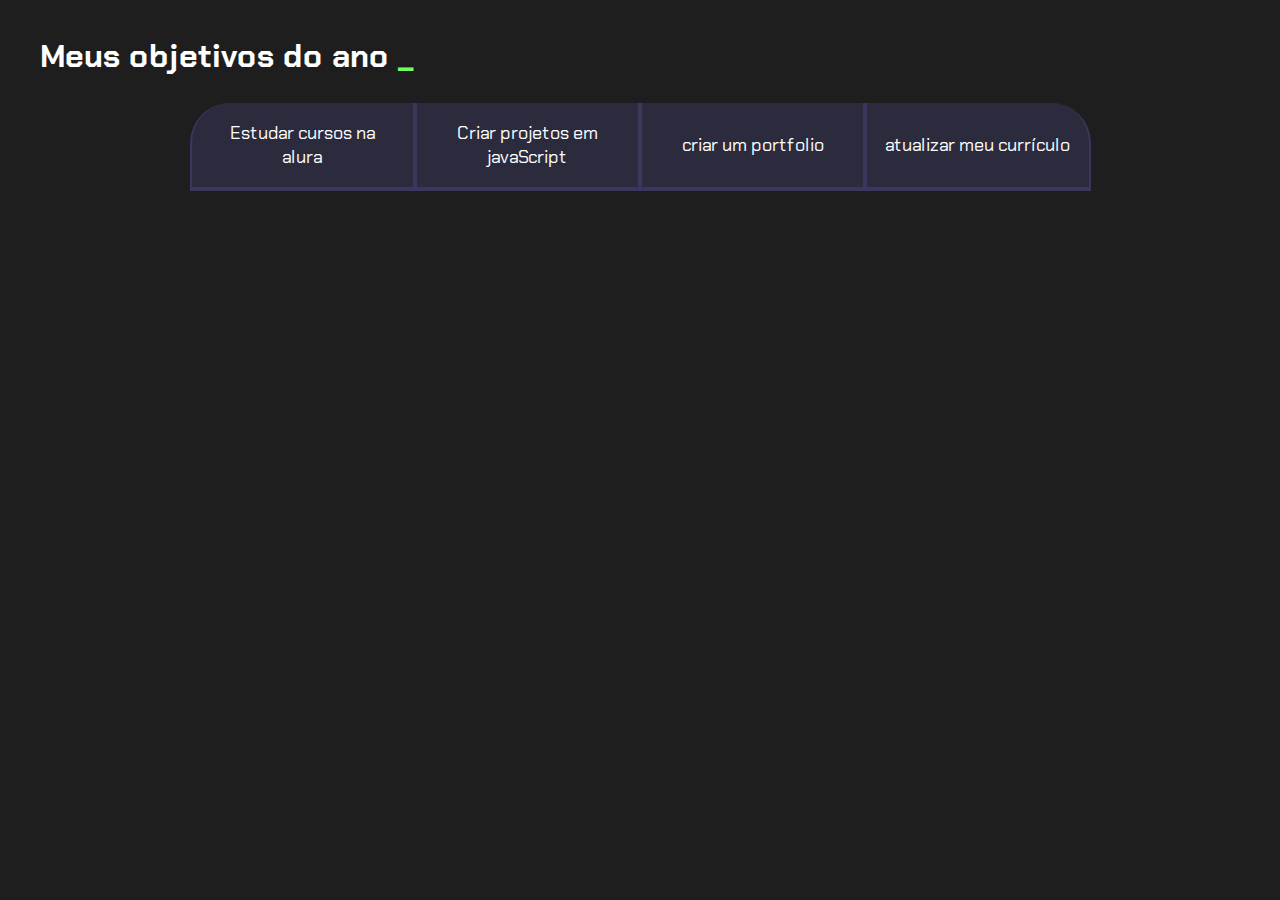
<file: index.html>
<!DOCTYPE html>
<html lang="pt-br">
<head>
    <meta charset="UTF-8">
    <meta http-equiv="X-UA-Compatible" content="IE=edge">
    <meta name="viewport" content="width=device-width, initial-scale=1.0">
    <title>Meus objetivos do ano</title>
    <link rel="stylesheet" href="stile.css">
</head>
<body>
 <section class="conteudo-principal">
    <h2 class="titulo-principal">Meus objetivos do ano <span>_</span> </h2>
    <div class="botoes">
        <button class="botao">Estudar cursos na alura</button>
        <button class="botao">Criar projetos em javaScript</button>
        <button class="botao">criar um portfolio</button>
        <button class="botao">atualizar meu currículo</button>

        
    </div>


 </section>

</body>
</html>
</file>
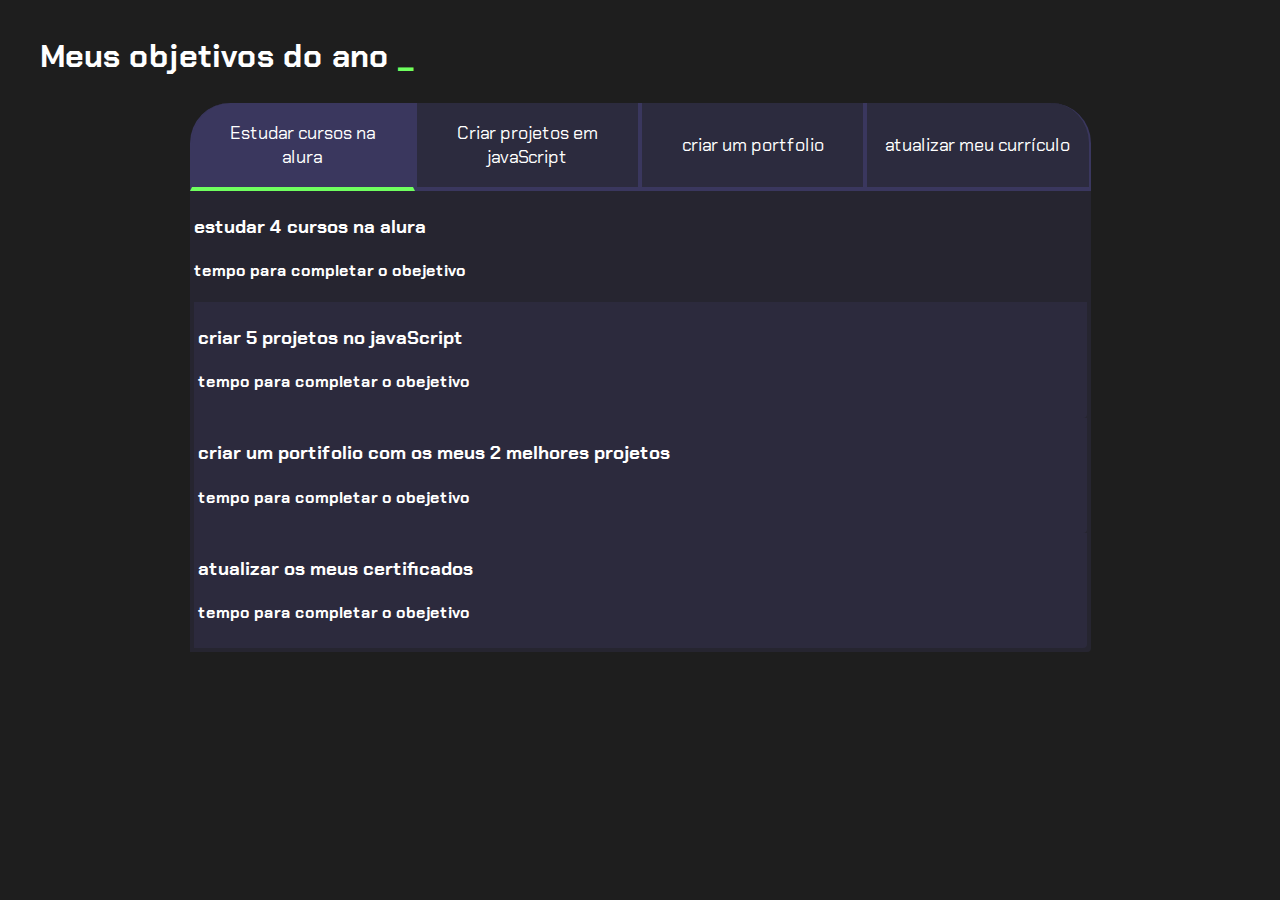
<file: index.HTML>
<!DOCTYPE html>
<html lang="pt-br">
<head>
    <meta charset="UTF-8">
    <meta http-equiv="X-UA-Compatible" content="IE=edge">
    <meta name="viewport" content="width=device-width, initial-scale=1.0">
    <title>Meus objetivos do ano</title>
    <link rel="stylesheet" href="stile.css">
</head>
<body>
 <section class="conteudo-principal">
    <h2 class="titulo-principal">Meus objetivos do ano <span>_</span> </h2>
    <div class="conteudo">
    <div class="botoes">
        <button class="botao ativo">Estudar cursos na alura</button>
        <button class="botao">Criar projetos em javaScript</button>
        <button class="botao">criar um portfolio</button>
        <button class="botao">atualizar meu currículo</button>

        
    </div>
<div class="abas-texto">
 <h3 class="aba-conteudo-texto-principal">estudar 4 cursos na alura </h3> 
 <h4 class="aba-conteudo-texto-principal">tempo para completar o obejetivo</h4>   
       
 <div class="abas-texto">
    <h3 class="aba-conteudo-texto-principal">criar 5 projetos no javaScript </h3> 
    <h4 class="aba-conteudo-texto-principal">tempo para completar o obejetivo</h4>   
          
   </div>
   <div class="abas-texto">
    <h3 class="aba-conteudo-texto-principal">criar um portifolio com os meus 2 melhores projetos </h3> 
    <h4 class="aba-conteudo-texto-principal">tempo para completar o obejetivo</h4>   
          
   </div>
   <div class="abas-texto">
    <h3 class="aba-conteudo-texto-principal">atualizar os meus certificados  </h3> 
    <h4 class="aba-conteudo-texto-principal">tempo para completar o obejetivo</h4>   
          
   </div>
</div>
</div>


 </section>
 <script src="main.js"></script>

</body>
</html>
</file>
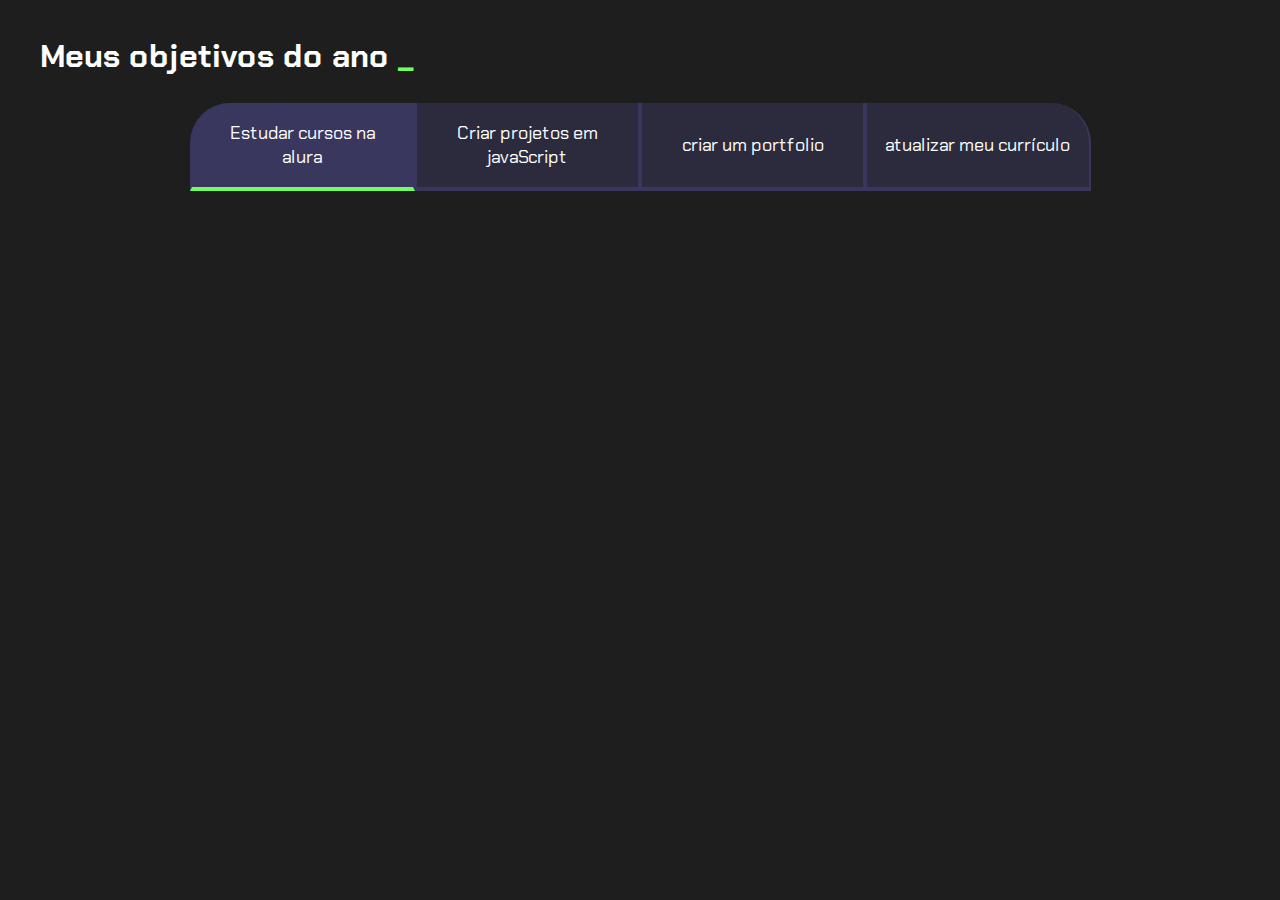
<file: javascript-projeto-de-vida-main/index.HTML>
<!DOCTYPE html>
<html lang="pt-br">
<head>
    <meta charset="UTF-8">
    <meta http-equiv="X-UA-Compatible" content="IE=edge">
    <meta name="viewport" content="width=device-width, initial-scale=1.0">
    <title>Meus objetivos do ano</title>
    <link rel="stylesheet" href="stile.css">
</head>
<body>
 <section class="conteudo-principal">
    <h2 class="titulo-principal">Meus objetivos do ano <span>_</span> </h2>
    <div class="botoes">
        <button class="botao ativo">Estudar cursos na alura</button>
        <button class="botao">Criar projetos em javaScript</button>
        <button class="botao">criar um portfolio</button>
        <button class="botao">atualizar meu currículo</button>

        
    </div>


 </section>
 <script src="main.js"></script>

</body>
</html>
</file>
<file: stile.css>
@import url('https://fonts.googleapis.com/css2?family=Chakra+Petch:wght@400;700&display=swap');
:root {
    --cor-de-fundo:#1e1e1e;
    --verde:#6fff5f;
    --branco:#ffffff;
    --botao-ativo:#3a375e;
    --botao-inativo: rgba(58,55,94,0.5);
    --texto-fundo: rgba(58,55,94,0.3);
}
body{
    background-color: var(--cor-de-fundo);
    color: var(--branco);
    font-family: 'Chakra Petch', Sans-Serif;
}
.conteudo-principal{
    display:flex;
    flex-direction:column;
    justify-content: center;
    align-items: center;
    max-width: 1200px;
    width: 100%;
    margin: 0 auto;
}
.titulo-principal{
    text-align: left;
    width: 100%;
    font-size: 32px;
}
.titulo-principal span{
    color: var(--verde);
}
.botao{
    font-family: 'Chakra Petch', sans-serif ;
    background-color: var(--botao-inativo);
    color: var(--branco);
    display: flex;
    justify-content: center;
    padding: 1em;
    font-size: 18px;
    align-items: center;
    width: 100%;
    border-bottom: 4px solid var(--botao-ativo);
    border-left: 2px solid var(--botao-ativo);
    border-right: 2px solid var(--botao-ativo);
    border-top: none;
}
.botao:first-child{
    border-radius: 40px 40px 0 0;
}
.botoes.ativo{

    display: block;
}
.ativo
{
    
    background-color: var(--botao-ativo);
    border-bottom: 4px solid var(--verde);

}
.abas-texto{
    background-color: var(--texto-fundo);
    padding: 4px;
    border-radius: 0  0 4px;
}

@media screen and (min-width: 750px){
    .botoes{ 
        display: flex;
    }
    .botao:first-child{
        border-radius:40px 0 0 0;
    }
    .botao:last-child{
        border-radius: 0 40px 0 0;
    }
}
</file>
<file: javascript-projeto-de-vida-main/stile.css>
@import url('https://fonts.googleapis.com/css2?family=Chakra+Petch:wght@400;700&display=swap');
:root {
    --cor-de-fundo:#1e1e1e;
    --verde:#6fff5f;
    --branco:#ffffff;
    --botao-ativo:#3a375e;
    --botao-inativo: rgba(58,55,94,0.5);
    --texto-fundo: rgba(58,55,94,0.3);
}
body{
    background-color: var(--cor-de-fundo);
    color: var(--branco);
    font-family: 'Chakra Petch', Sans-Serif;
}
.conteudo-principal{
    display:flex;
    flex-direction:column;
    justify-content: center;
    align-items: center;
    max-width: 1200px;
    width: 100%;
    margin: 0 auto;
}
.titulo-principal{
    text-align: left;
    width: 100%;
    font-size: 32px;
}
.titulo-principal span{
    color: var(--verde);
}
.botao{
    font-family: 'Chakra Petch', sans-serif ;
    background-color: var(--botao-inativo);
    color: var(--branco);
    display: flex;
    justify-content: center;
    padding: 1em;
    font-size: 18px;
    align-items: center;
    width: 100%;
    border-bottom: 4px solid var(--botao-ativo);
    border-left: 2px solid var(--botao-ativo);
    border-right: 2px solid var(--botao-ativo);
    border-top: none;
}
.botao:first-child{
    border-radius: 40px 40px 0 0;
}
.botoes{
    display: block;
}
.ativo{
    background-color: var(--botao-ativo);
    border-bottom: 4px solid var(--verde);
}
@media screen and (min-width: 750px){
    .botoes{ 
        display: flex;
    }
    .botao:first-child{
        border-radius:40px 0 0 0;
    }
    .botao:last-child{
        border-radius: 0 40px 0 0;
    }
}
</file>
